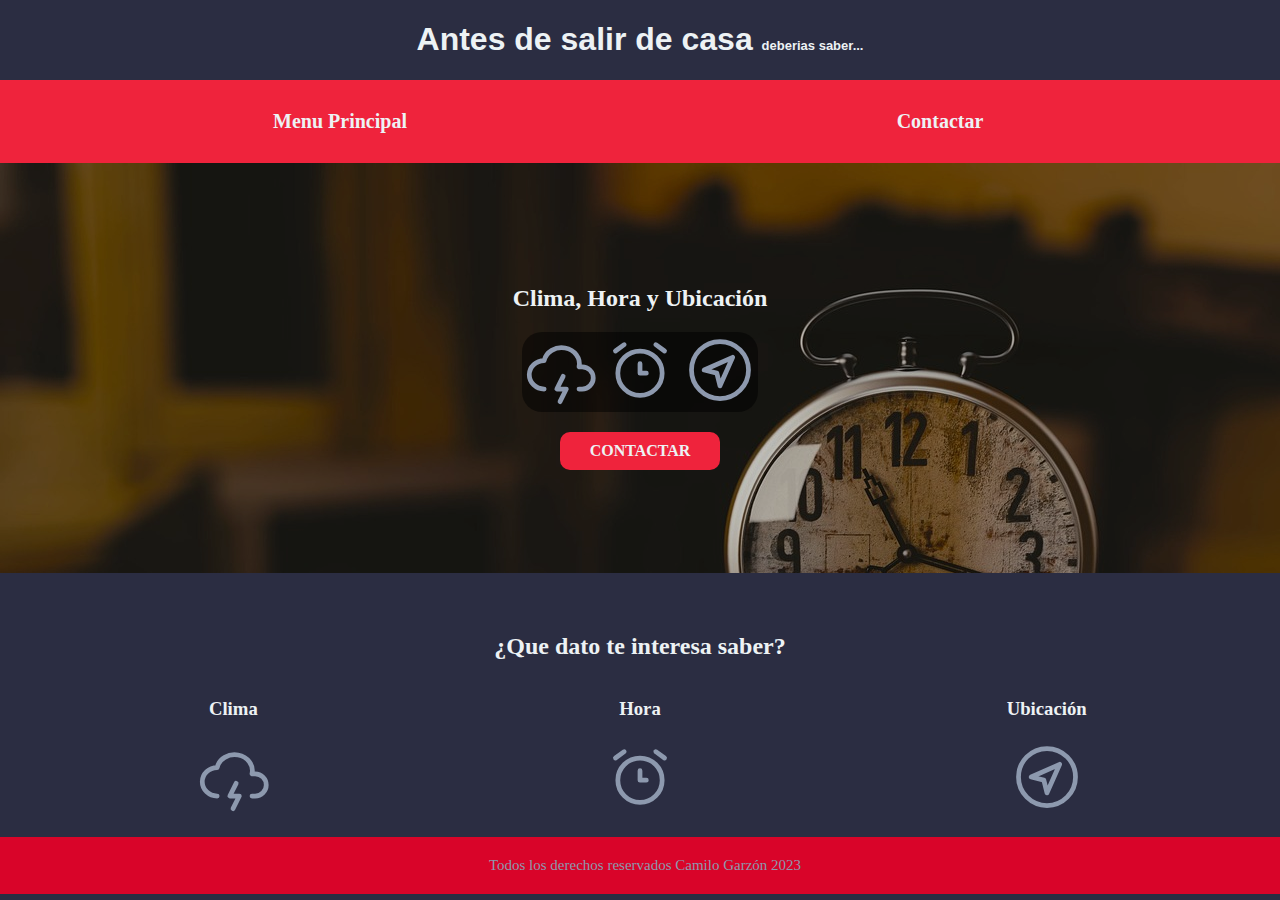
<file: html/index.html>
<!DOCTYPE html>
<html lang="es">

<head>
    <meta charset="UTF-8">
    <meta http-equiv="X-UA-Compatible" content="IE=edge">
    <meta name="viewport" content="width=device-width, initial-scale=1.0">
    <title>Document</title>
    <link rel="stylesheet" href="/sass/style.css">
</head>

<body>

    <!-- Header -->
    <header>
        <h1 class="titulo-fnt">
            Antes de salir de casa <span>deberias saber...</span>
        </h1>
    </header>

    <!-- Nav -->
    <div class="nav-bg">
        <nav class="navegacion-principal contenedor">
            <a href="/html/index.html">Menu Principal</a>
            <a href="/html/contacto.html">Contactar</a>
        </nav>
    </div>

    <!-- section-->
    <section class="hero">
        <div class="contenido-hero">
            <h2>Clima, Hora y Ubicación </h2>

            <div class="iconos">

                <svg xmlns="http://www.w3.org/2000/svg" class="icon icon-tabler icon-tabler-cloud-storm" width="76" height="76" viewBox="0 0 24 24" stroke-width="1.5" stroke="#8d99ae" fill="none" stroke-linecap="round" stroke-linejoin="round">
                <path stroke="none" d="M0 0h24v24H0z" fill="none"/>
                <path d="M7 18a4.6 4.4 0 0 1 0 -9a5 4.5 0 0 1 11 2h1a3.5 3.5 0 0 1 0 7h-1" />
                <polyline points="13 14 11 18 14 18 12 22" />
              </svg>

                <svg xmlns="http://www.w3.org/2000/svg" class="icon icon-tabler icon-tabler-alarm" width="76" height="76" viewBox="0 0 24 24" stroke-width="1.5" stroke="#8d99ae" fill="none" stroke-linecap="round" stroke-linejoin="round">
                <path stroke="none" d="M0 0h24v24H0z" fill="none"/>
                <circle cx="12" cy="13" r="7" />
                <polyline points="12 10 12 13 14 13" />
                <line x1="7" y1="4" x2="4.25" y2="6" />
                <line x1="17" y1="4" x2="19.75" y2="6" />
              </svg>

                <svg xmlns="http://www.w3.org/2000/svg" class="icon icon-tabler icon-tabler-gps" width="76" height="76" viewBox="0 0 24 24" stroke-width="1.5" stroke="#8d99ae" fill="none" stroke-linecap="round" stroke-linejoin="round">
                <path stroke="none" d="M0 0h24v24H0z" fill="none"/>
                <circle cx="12" cy="12" r="9" />
                <path d="M12 17l-1 -4l-4 -1l9 -4z" />
              </svg>
            </div>


            <a class="boton" href="/html/contacto.html">
                 Contactar
            </a>
        </div>
    </section>

    <!-- Main -->
    <main class="contenedor sombra">
        <h2> ¿Que dato te interesa saber?</h2>

        <div class="servicios">

            <section class="servicio">
                <h3>Clima</h3>
                <a href="/html/contenido.html">
                    <svg xmlns="http://www.w3.org/2000/svg" class="icon icon-tabler icon-tabler-cloud-storm" width="76" height="76" viewBox="0 0 24 24" stroke-width="1.5" stroke="#8d99ae" fill="none" stroke-linecap="round" stroke-linejoin="round">
                    <path stroke="none" d="M0 0h24v24H0z" fill="none"/>
                    <path d="M7 18a4.6 4.4 0 0 1 0 -9a5 4.5 0 0 1 11 2h1a3.5 3.5 0 0 1 0 7h-1" />
                    <polyline points="13 14 11 18 14 18 12 22" />
                  </svg>
                </a>
                <p>¿Que te espera el dia de hoy?.
                </p>
            </section>

            <section class="servicio">
                <h3>Hora</h3>
                <a href="/html/contenido.html">
                    <svg xmlns="http://www.w3.org/2000/svg" class="icon icon-tabler icon-tabler-alarm" width="76" height="76" viewBox="0 0 24 24" stroke-width="1.5" stroke="#8d99ae" fill="none" stroke-linecap="round" stroke-linejoin="round">
                    <path stroke="none" d="M0 0h24v24H0z" fill="none"/>
                    <circle cx="12" cy="13" r="7" />
                    <polyline points="12 10 12 13 14 13" />
                    <line x1="7" y1="4" x2="4.25" y2="6" />
                    <line x1="17" y1="4" x2="19.75" y2="6" />
                  </svg>
                </a>
                <p>La hora del mundo.
                </p>
            </section>

            <section class="servicio">
                <h3>Ubicación</h3>
                <a href="/html/contenido.html">
                    <svg xmlns="http://www.w3.org/2000/svg" class="icon icon-tabler icon-tabler-gps" width="76" height="76" viewBox="0 0 24 24" stroke-width="1.5" stroke="#8d99ae" fill="none" stroke-linecap="round" stroke-linejoin="round">
                    <path stroke="none" d="M0 0h24v24H0z" fill="none"/>
                    <circle cx="12" cy="12" r="9" />
                    <path d="M12 17l-1 -4l-4 -1l9 -4z" />
                  </svg>
                </a>
                <p>Descubre en qué lugar del mapa.
                </p>
            </section>
        </div>

    </main>
    <!-- Footer -->

    <footer class="copyright">
        <p> Todos los derechos reservados Camilo Garzón 2023</p>
    </footer>
</body>

</html>
</file>
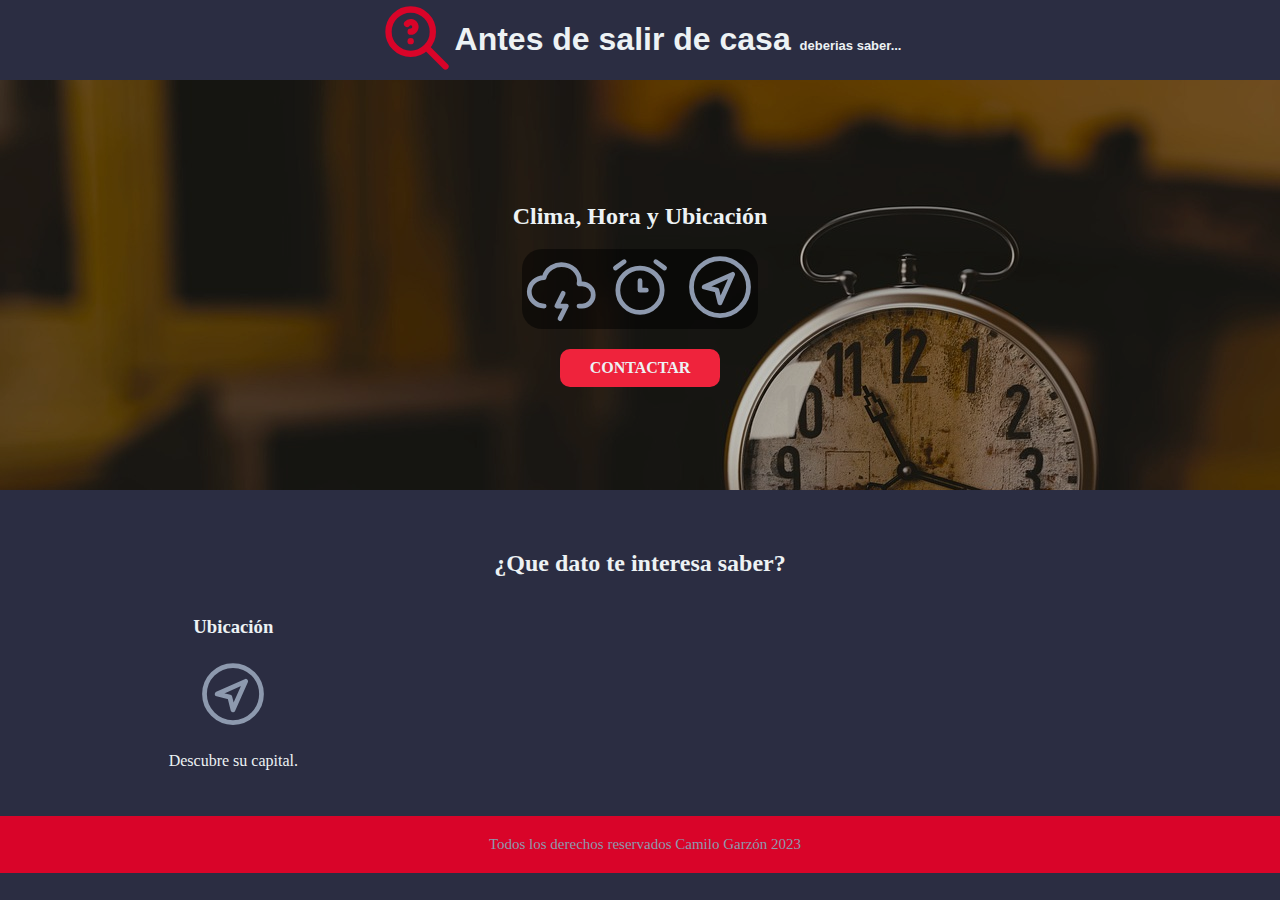
<file: html/capitales.html>
<!DOCTYPE html>
<html lang="es">

<head>
    <meta charset="UTF-8">
    <meta http-equiv="X-UA-Compatible" content="IE=edge">
    <meta name="viewport" content="width=device-width, initial-scale=1.0">
    <title>Document</title>
    <link rel="stylesheet" href="/sass/style.css">
</head>

<body>

    <!-- Header -->
    <header>
        <div class="encabezado">
            <div>
                <a href="/html/index.html">
                    <svg xmlns="http://www.w3.org/2000/svg" class="icon icon-tabler icon-tabler-zoom-question" width="76" height="76" viewBox="0 0 24 24" stroke-width="2" stroke="#d90429" fill="none" stroke-linecap="round" stroke-linejoin="round">
                        <path stroke="none" d="M0 0h24v24H0z" fill="none"/>
                        <circle cx="10" cy="10" r="7" />
                        <path d="M21 21l-6 -6" />
                        <line x1="10" y1="13" x2="10" y2="13.01" />
                        <path d="M10 10a1.5 1.5 0 1 0 -1.14 -2.474" />
                    </svg>
                </a>
            </div>
            <div>
                <h1 class="titulo-fnt">
                    Antes de salir de casa <span>deberias saber...</span>
                </h1>
            </div>
        </div>
    </header>


    <!-- section-->
    <section class="hero">
        <div class="contenido-hero">
            <h2>Clima, Hora y Ubicación </h2>

            <div class="iconos">

                <svg xmlns="http://www.w3.org/2000/svg" class="icon icon-tabler icon-tabler-cloud-storm" width="76" height="76" viewBox="0 0 24 24" stroke-width="1.5" stroke="#8d99ae" fill="none" stroke-linecap="round" stroke-linejoin="round">
                <path stroke="none" d="M0 0h24v24H0z" fill="none"/>
                <path d="M7 18a4.6 4.4 0 0 1 0 -9a5 4.5 0 0 1 11 2h1a3.5 3.5 0 0 1 0 7h-1" />
                <polyline points="13 14 11 18 14 18 12 22" />
              </svg>

                <svg xmlns="http://www.w3.org/2000/svg" class="icon icon-tabler icon-tabler-alarm" width="76" height="76" viewBox="0 0 24 24" stroke-width="1.5" stroke="#8d99ae" fill="none" stroke-linecap="round" stroke-linejoin="round">
                <path stroke="none" d="M0 0h24v24H0z" fill="none"/>
                <circle cx="12" cy="13" r="7" />
                <polyline points="12 10 12 13 14 13" />
                <line x1="7" y1="4" x2="4.25" y2="6" />
                <line x1="17" y1="4" x2="19.75" y2="6" />
              </svg>

                <svg xmlns="http://www.w3.org/2000/svg" class="icon icon-tabler icon-tabler-gps" width="76" height="76" viewBox="0 0 24 24" stroke-width="1.5" stroke="#8d99ae" fill="none" stroke-linecap="round" stroke-linejoin="round">
                <path stroke="none" d="M0 0h24v24H0z" fill="none"/>
                <circle cx="12" cy="12" r="9" />
                <path d="M12 17l-1 -4l-4 -1l9 -4z" />
              </svg>
            </div>


            <a class="boton" href="/html/contacto.html">
                 Contactar
            </a>
        </div>
    </section>

    <!-- Main -->
    <main class="contenedor sombra">
        <h2> ¿Que dato te interesa saber?</h2>

        <div class="servicios">

            <section class="servicio">
                <h3>Ubicación</h3>
                <a href="/html/contenido.html">
                    <svg xmlns="http://www.w3.org/2000/svg" class="icon icon-tabler icon-tabler-gps" width="76" height="76" viewBox="0 0 24 24" stroke-width="1.5" stroke="#8d99ae" fill="none" stroke-linecap="round" stroke-linejoin="round">
                    <path stroke="none" d="M0 0h24v24H0z" fill="none"/>
                    <circle cx="12" cy="12" r="9" />
                    <path d="M12 17l-1 -4l-4 -1l9 -4z" />
                  </svg>
                </a>
                <p>Descubre su capital.
                </p>
            </section>
        </div>

    </main>
    <!-- Footer -->

    <footer class="copyright">
        <p> Todos los derechos reservados Camilo Garzón 2023</p>
    </footer>
</body>

</html>
</file>
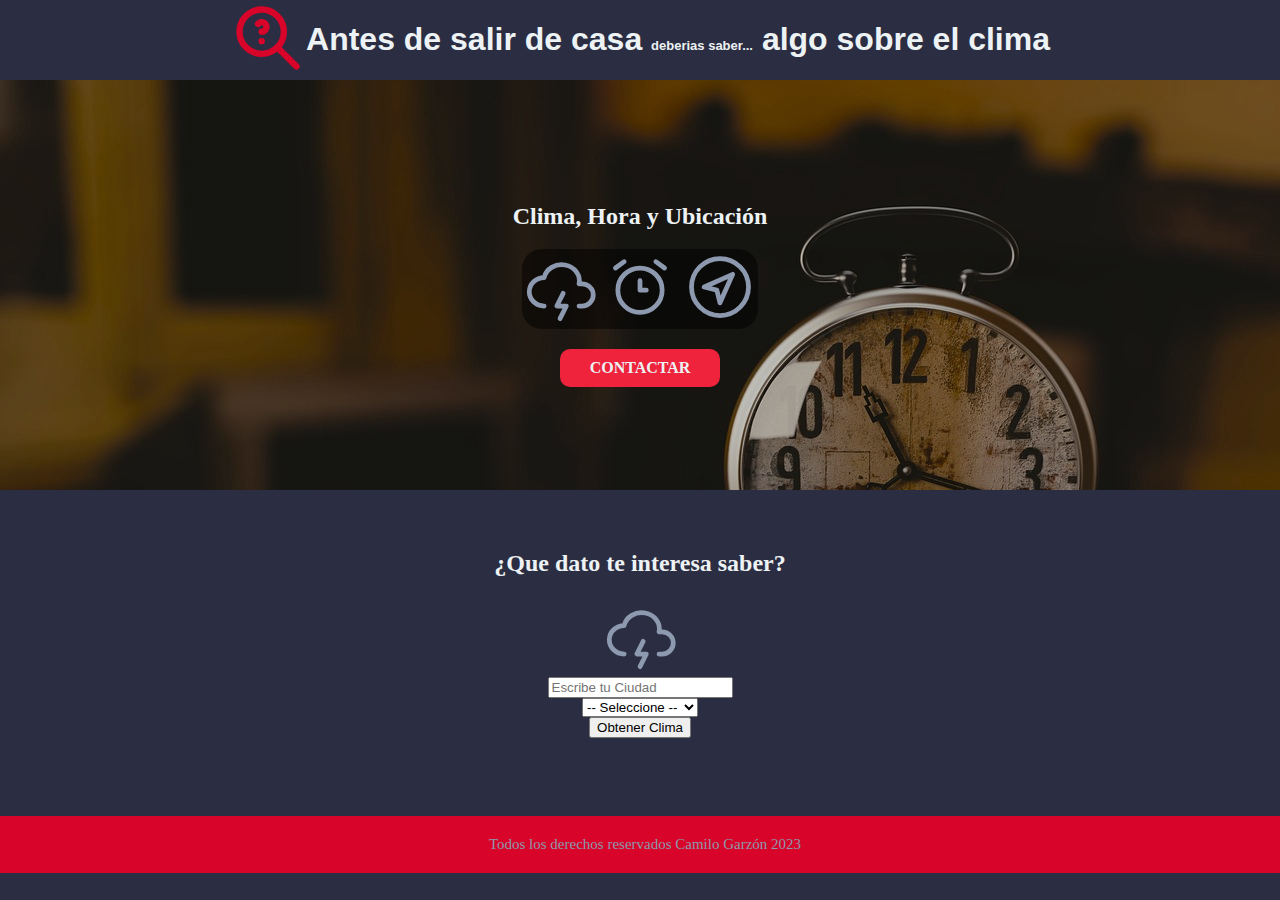
<file: html/clima.html>
<!DOCTYPE html>
<html lang="es">

<head>
    <meta charset="UTF-8">
    <meta http-equiv="X-UA-Compatible" content="IE=edge">
    <meta name="viewport" content="width=device-width, initial-scale=1.0">
    <title>Document</title>
    <link rel="stylesheet" href="/sass/style.css">
</head>

<body>

    <!-- Header -->
    <header>
        <div class="encabezado">
            <div>
                <a href="/html/index.html">
                    <svg xmlns="http://www.w3.org/2000/svg" class="icon icon-tabler icon-tabler-zoom-question" width="76" height="76" viewBox="0 0 24 24" stroke-width="2" stroke="#d90429" fill="none" stroke-linecap="round" stroke-linejoin="round">
                        <path stroke="none" d="M0 0h24v24H0z" fill="none"/>
                        <circle cx="10" cy="10" r="7" />
                        <path d="M21 21l-6 -6" />
                        <line x1="10" y1="13" x2="10" y2="13.01" />
                        <path d="M10 10a1.5 1.5 0 1 0 -1.14 -2.474" />
                    </svg>
                </a>
            </div>
            <div>
                <h1 class="titulo-fnt">
                    Antes de salir de casa <span>deberias saber...</span> algo sobre el clima
                </h1>
            </div>
        </div>
    </header>


    <!-- section-->
    <section class="hero">
        <div class="contenido-hero">
            <h2>Clima, Hora y Ubicación </h2>

            <div class="iconos">

                <svg xmlns="http://www.w3.org/2000/svg" class="icon icon-tabler icon-tabler-cloud-storm" width="76" height="76" viewBox="0 0 24 24" stroke-width="1.5" stroke="#8d99ae" fill="none" stroke-linecap="round" stroke-linejoin="round">
                <path stroke="none" d="M0 0h24v24H0z" fill="none"/>
                <path d="M7 18a4.6 4.4 0 0 1 0 -9a5 4.5 0 0 1 11 2h1a3.5 3.5 0 0 1 0 7h-1" />
                <polyline points="13 14 11 18 14 18 12 22" />
              </svg>

                <svg xmlns="http://www.w3.org/2000/svg" class="icon icon-tabler icon-tabler-alarm" width="76" height="76" viewBox="0 0 24 24" stroke-width="1.5" stroke="#8d99ae" fill="none" stroke-linecap="round" stroke-linejoin="round">
                <path stroke="none" d="M0 0h24v24H0z" fill="none"/>
                <circle cx="12" cy="13" r="7" />
                <polyline points="12 10 12 13 14 13" />
                <line x1="7" y1="4" x2="4.25" y2="6" />
                <line x1="17" y1="4" x2="19.75" y2="6" />
              </svg>

                <svg xmlns="http://www.w3.org/2000/svg" class="icon icon-tabler icon-tabler-gps" width="76" height="76" viewBox="0 0 24 24" stroke-width="1.5" stroke="#8d99ae" fill="none" stroke-linecap="round" stroke-linejoin="round">
                <path stroke="none" d="M0 0h24v24H0z" fill="none"/>
                <circle cx="12" cy="12" r="9" />
                <path d="M12 17l-1 -4l-4 -1l9 -4z" />
              </svg>
            </div>


            <a class="boton" href="/html/contacto.html">
                 Contactar
            </a>
        </div>
    </section>

    <!-- Main -->
    <main class="contenedor sombra">
        <h2> ¿Que dato te interesa saber?</h2>
    <div class="servicios-caja">
            <div class="servicios-caja">
                <svg xmlns="http://www.w3.org/2000/svg" class="icon icon-tabler icon-tabler-cloud-storm" width="76" height="76" viewBox="0 0 24 24" stroke-width="1.5" stroke="#8d99ae" fill="none" stroke-linecap="round" stroke-linejoin="round">
                    <path stroke="none" d="M0 0h24v24H0z" fill="none"/>
                    <path d="M7 18a4.6 4.4 0 0 1 0 -9a5 4.5 0 0 1 11 2h1a3.5 3.5 0 0 1 0 7h-1" />
                    <polyline points="13 14 11 18 14 18 12 22" />
                </svg>
            </div>

            <div>
                <form id="formulario" class="mt-10 " action="#" method="POST">
                    <div class="mt-5">
                        <input 
                            type="text" 
                            name="ciudad"
                            id="ciudad"
                            placeholder="Escribe tu Ciudad"
                            class="w-full p-2 rounded"
                        />
                    </div>
                    <div class="mt-5">
                        <select 
                            class="block appearance-none w-full bg-gray-200 border border-gray-200 text-gray-700 py-3 px-4 pr-8 rounded leading-tight focus:outline-none focus:bg-white focus:border-gray-500" 
                            id="pais"
                        >
                            <option disabled selected value="">-- Seleccione --</option>
                            <option value="AR">Argentina</option>
                            <option value="CO">Colombia</option>
                            <option value="CR">Costa Rica</option>
                            <option value="ES">España</option>
                            <option value="US">Estados Unidos</option>
                            <option value="MX">México</option>
                            <option value="PE">Perú</option>
                        </select>
                    </div>

                    <input 
                        type="submit"
                        class="mt-5 w-full bg-yellow-500 p-3  uppercase font-bold cursor-pointer rounded"
                        value="Obtener Clima"
                    />

                </form>
            </div>
            <div id="resultado"></div>
        </div>
    </main>
    <!-- Footer -->

    <footer class="copyright">
        <p> Todos los derechos reservados Camilo Garzón 2023</p>
    </footer>
</body>

</html>
</file>
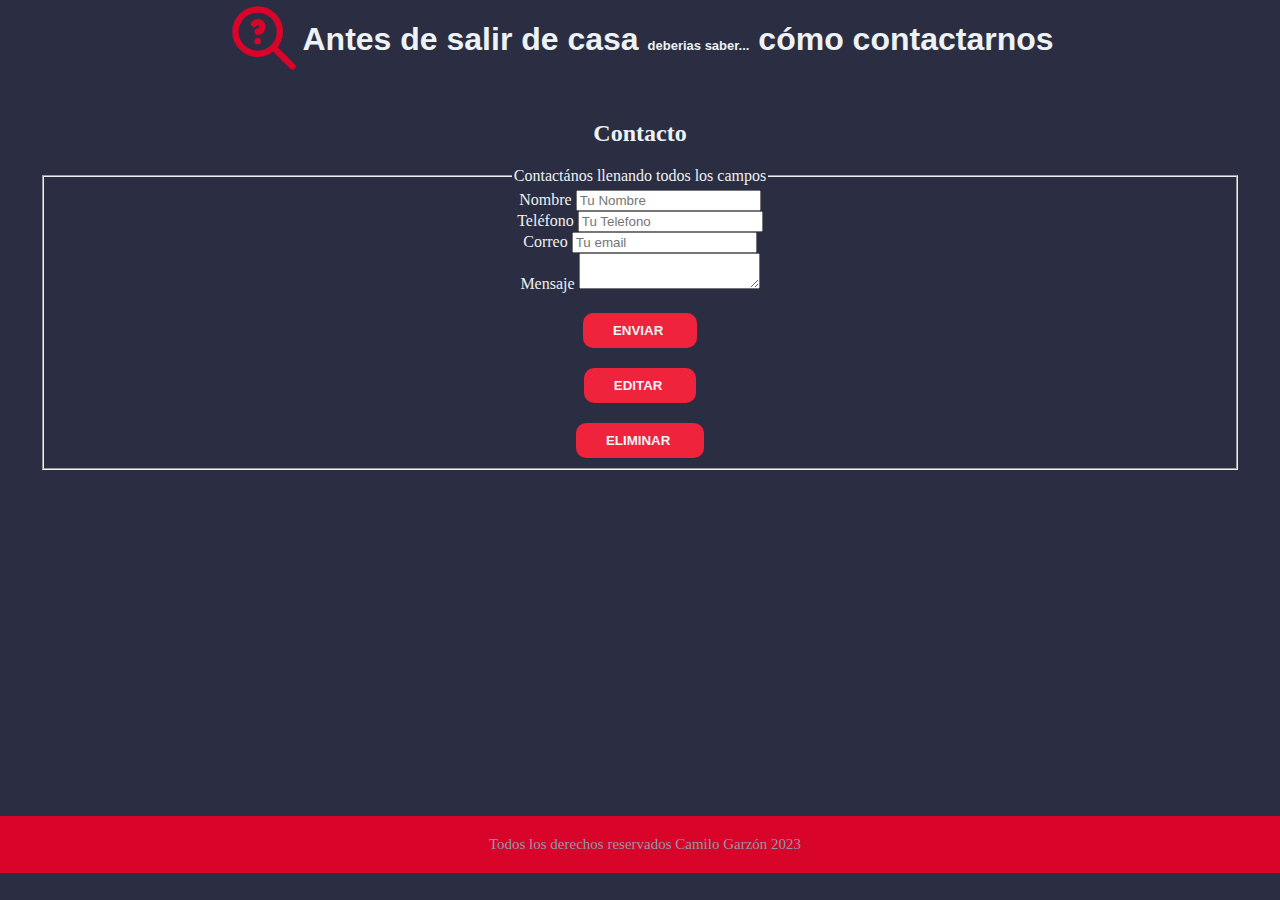
<file: html/contacto.html>
<!DOCTYPE html>
<html lang="es">

<head>
    <meta charset="UTF-8">
    <meta http-equiv="X-UA-Compatible" content="IE=edge">
    <meta name="viewport" content="width=device-width, initial-scale=1.0">
    <title>Document</title>
    <link rel="stylesheet" href="/sass/style.css">
</head>

<body>

    <!-- Header -->
    <header>
        <div class="encabezado">
            <div>
                <a href="/html/index.html">
                    <svg xmlns="http://www.w3.org/2000/svg" class="icon icon-tabler icon-tabler-zoom-question" width="76" height="76" viewBox="0 0 24 24" stroke-width="2" stroke="#d90429" fill="none" stroke-linecap="round" stroke-linejoin="round">
                        <path stroke="none" d="M0 0h24v24H0z" fill="none"/>
                        <circle cx="10" cy="10" r="7" />
                        <path d="M21 21l-6 -6" />
                        <line x1="10" y1="13" x2="10" y2="13.01" />
                        <path d="M10 10a1.5 1.5 0 1 0 -1.14 -2.474" />
                    </svg>
                </a>
            </div>
            <div>
                <h1 class="titulo-fnt">
                    Antes de salir de casa <span>deberias saber...</span> cómo contactarnos
                </h1>
            </div>
        </div>
    </header>

    <!-- Main -->
    <main class="contenedor sombra">

        <section>
            <h2>Contacto</h2>

            <form class="formulario">
                <fieldset>
                    <legend>Contactános llenando todos los campos</legend>
                    <div class="contenedor-campos">
                        <div class="campo">
                            <label>Nombre</label>
                            <input class="input-text" type="text " placeholder="Tu Nombre ">
                        </div>


                        <div class="campo">
                            <label>Teléfono</label>
                            <input class="input-text" type="tel " placeholder="Tu Telefono ">
                        </div>

                        <div class="campo">
                            <label>Correo</label>
                            <input class="input-text" type="email " placeholder="Tu email ">
                        </div>


                        <div class="campo">
                            <label>Mensaje</label>
                            <textarea class="input-text"></textarea>
                        </div>
                    </div>
                    <div class="btn-formulario">
                        <div class="enviar-btn">
                            <input class="boton w-sm-100" type="submit" value="Enviar ">
                        </div>
                        <div class="editar-btn">
                            <input class="boton w-sm-100" type="submit" value="Editar ">
                        </div>
                        <div class="eliminar-btn">
                            <input class="boton w-sm-100" type="submit" value="Eliminar ">
                        </div>
                    </div>

                </fieldset>
            </form>
        </section>

    </main>
    <!-- Footer -->

    <footer class="copyright">
        <p> Todos los derechos reservados Camilo Garzón 2023</p>
    </footer>
</body>

</html>
</file>
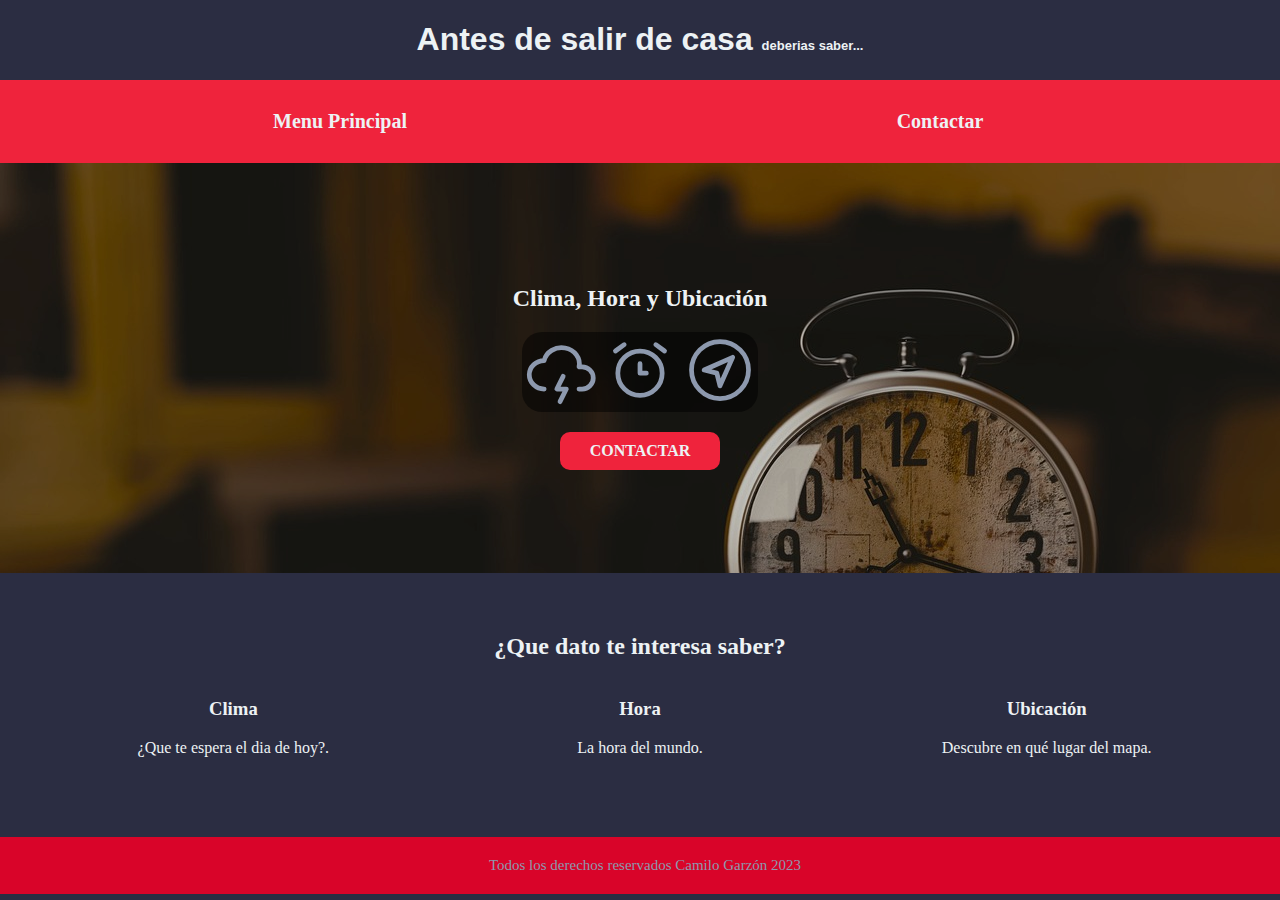
<file: html/contenido.html>
<!DOCTYPE html>
<html lang="es">

<head>
    <meta charset="UTF-8">
    <meta http-equiv="X-UA-Compatible" content="IE=edge">
    <meta name="viewport" content="width=device-width, initial-scale=1.0">
    <title>Document</title>
    <link rel="stylesheet" href="/sass/style.css">
</head>

<body>

    <!-- Header -->
    <header>
        <h1 class="titulo-fnt">
            Antes de salir de casa <span>deberias saber...</span>
        </h1>
    </header>

    <!-- Nav -->
    <div class="nav-bg">
        <nav class="navegacion-principal contenedor">
            <a href="/html/index.html">Menu Principal</a>
            <a href="/html/contacto.html">Contactar</a>
        </nav>
    </div>

    <!-- section-->
    <section class="hero">
        <div class="contenido-hero">
            <h2>Clima, Hora y Ubicación </h2>

            <div class="iconos">

                <svg xmlns="http://www.w3.org/2000/svg" class="icon icon-tabler icon-tabler-cloud-storm" width="76" height="76" viewBox="0 0 24 24" stroke-width="1.5" stroke="#8d99ae" fill="none" stroke-linecap="round" stroke-linejoin="round">
                <path stroke="none" d="M0 0h24v24H0z" fill="none"/>
                <path d="M7 18a4.6 4.4 0 0 1 0 -9a5 4.5 0 0 1 11 2h1a3.5 3.5 0 0 1 0 7h-1" />
                <polyline points="13 14 11 18 14 18 12 22" />
              </svg>

                <svg xmlns="http://www.w3.org/2000/svg" class="icon icon-tabler icon-tabler-alarm" width="76" height="76" viewBox="0 0 24 24" stroke-width="1.5" stroke="#8d99ae" fill="none" stroke-linecap="round" stroke-linejoin="round">
                <path stroke="none" d="M0 0h24v24H0z" fill="none"/>
                <circle cx="12" cy="13" r="7" />
                <polyline points="12 10 12 13 14 13" />
                <line x1="7" y1="4" x2="4.25" y2="6" />
                <line x1="17" y1="4" x2="19.75" y2="6" />
              </svg>

                <svg xmlns="http://www.w3.org/2000/svg" class="icon icon-tabler icon-tabler-gps" width="76" height="76" viewBox="0 0 24 24" stroke-width="1.5" stroke="#8d99ae" fill="none" stroke-linecap="round" stroke-linejoin="round">
                <path stroke="none" d="M0 0h24v24H0z" fill="none"/>
                <circle cx="12" cy="12" r="9" />
                <path d="M12 17l-1 -4l-4 -1l9 -4z" />
              </svg>
            </div>


            <a class="boton" href="#">
                 Contactar
            </a>
        </div>
    </section>

    <!-- Main -->
    <main class="contenedor sombra">
        <h2> ¿Que dato te interesa saber?</h2>

        <div class="servicios">

            <section class="servicio">
                <h3>Clima</h3>
                <p>¿Que te espera el dia de hoy?.
                </p>
            </section>

            <section class="servicio">
                <h3>Hora</h3>
                <p>La hora del mundo.
                </p>
            </section>

            <section class="servicio">
                <h3>Ubicación</h3>
                <p>Descubre en qué lugar del mapa.
                </p>
            </section>
        </div>

    </main>
    <!-- Footer -->

    <footer class="copyright">
        <p> Todos los derechos reservados Camilo Garzón 2023</p>
    </footer>
</body>

</html>
</file>
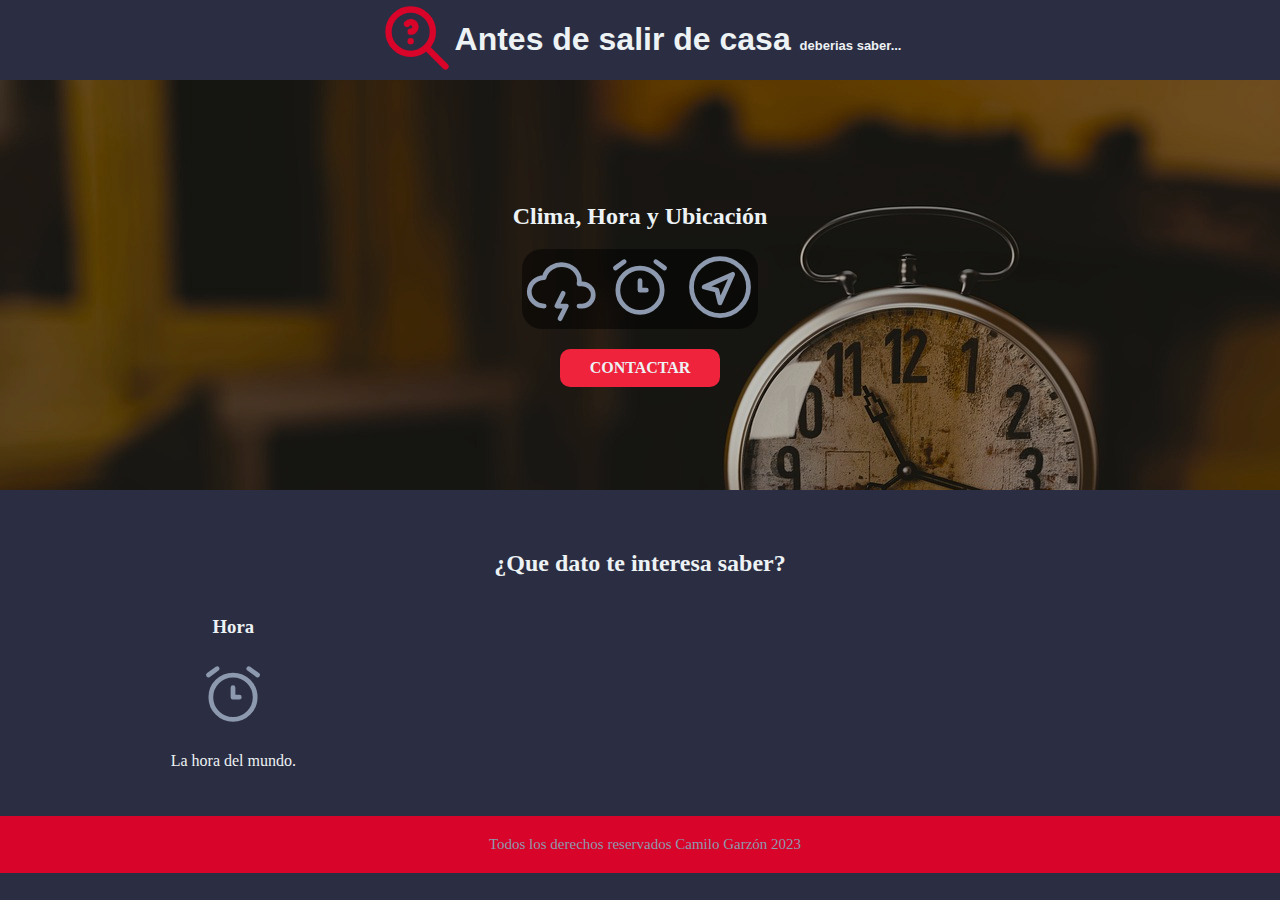
<file: html/hora.html>
<!DOCTYPE html>
<html lang="es">

<head>
    <meta charset="UTF-8">
    <meta http-equiv="X-UA-Compatible" content="IE=edge">
    <meta name="viewport" content="width=device-width, initial-scale=1.0">
    <title>Document</title>
    <link rel="stylesheet" href="/sass/style.css">
</head>

<body>

    <!-- Header -->
    <header>
        <div class="encabezado">
            <div>
                <a href="/html/index.html">
                    <svg xmlns="http://www.w3.org/2000/svg" class="icon icon-tabler icon-tabler-zoom-question" width="76" height="76" viewBox="0 0 24 24" stroke-width="2" stroke="#d90429" fill="none" stroke-linecap="round" stroke-linejoin="round">
                        <path stroke="none" d="M0 0h24v24H0z" fill="none"/>
                        <circle cx="10" cy="10" r="7" />
                        <path d="M21 21l-6 -6" />
                        <line x1="10" y1="13" x2="10" y2="13.01" />
                        <path d="M10 10a1.5 1.5 0 1 0 -1.14 -2.474" />
                    </svg>
                </a>
            </div>
            <div>
                <h1 class="titulo-fnt">
                    Antes de salir de casa <span>deberias saber...</span>
                </h1>
            </div>
        </div>
    </header>


    <!-- section-->
    <section class="hero">
        <div class="contenido-hero">
            <h2>Clima, Hora y Ubicación </h2>

            <div class="iconos">

                <svg xmlns="http://www.w3.org/2000/svg" class="icon icon-tabler icon-tabler-cloud-storm" width="76" height="76" viewBox="0 0 24 24" stroke-width="1.5" stroke="#8d99ae" fill="none" stroke-linecap="round" stroke-linejoin="round">
                <path stroke="none" d="M0 0h24v24H0z" fill="none"/>
                <path d="M7 18a4.6 4.4 0 0 1 0 -9a5 4.5 0 0 1 11 2h1a3.5 3.5 0 0 1 0 7h-1" />
                <polyline points="13 14 11 18 14 18 12 22" />
              </svg>

                <svg xmlns="http://www.w3.org/2000/svg" class="icon icon-tabler icon-tabler-alarm" width="76" height="76" viewBox="0 0 24 24" stroke-width="1.5" stroke="#8d99ae" fill="none" stroke-linecap="round" stroke-linejoin="round">
                <path stroke="none" d="M0 0h24v24H0z" fill="none"/>
                <circle cx="12" cy="13" r="7" />
                <polyline points="12 10 12 13 14 13" />
                <line x1="7" y1="4" x2="4.25" y2="6" />
                <line x1="17" y1="4" x2="19.75" y2="6" />
              </svg>

                <svg xmlns="http://www.w3.org/2000/svg" class="icon icon-tabler icon-tabler-gps" width="76" height="76" viewBox="0 0 24 24" stroke-width="1.5" stroke="#8d99ae" fill="none" stroke-linecap="round" stroke-linejoin="round">
                <path stroke="none" d="M0 0h24v24H0z" fill="none"/>
                <circle cx="12" cy="12" r="9" />
                <path d="M12 17l-1 -4l-4 -1l9 -4z" />
              </svg>
            </div>


            <a class="boton" href="/html/contacto.html">
                 Contactar
            </a>
        </div>
    </section>

    <!-- Main -->
    <main class="contenedor sombra">
        <h2> ¿Que dato te interesa saber?</h2>

        <div class="servicios">

            <section class="servicio">
                <h3>Hora</h3>
                <a href="/html/contenido.html">
                    <svg xmlns="http://www.w3.org/2000/svg" class="icon icon-tabler icon-tabler-alarm" width="76" height="76" viewBox="0 0 24 24" stroke-width="1.5" stroke="#8d99ae" fill="none" stroke-linecap="round" stroke-linejoin="round">
                    <path stroke="none" d="M0 0h24v24H0z" fill="none"/>
                    <circle cx="12" cy="13" r="7" />
                    <polyline points="12 10 12 13 14 13" />
                    <line x1="7" y1="4" x2="4.25" y2="6" />
                    <line x1="17" y1="4" x2="19.75" y2="6" />
                  </svg>
                </a>
                <p>La hora del mundo.
                </p>
            </section>

        </div>

    </main>
    <!-- Footer -->

    <footer class="copyright">
        <p> Todos los derechos reservados Camilo Garzón 2023</p>
    </footer>
</body>

</html>
</file>
<file: sass/style.css>
body {
  background-color: #2b2d42;
  font-family: Verdana;
  text-align: center;
  color: #edf2f4;
  width: 100%;
  margin: 0;
  position: relative;
  min-height: 97vh;
}

.encabezado {
  display: flex;
  flex-direction: row;
  justify-content: center;
}

.titulo-fnt {
  color: #edf2f4;
  font-family: Arial;
  text-align: center;
}

.titulo-fnt span {
  font-size: small;
}

.nav-bg {
  background-color: #ef233c;
}

.navegacion-principal {
  display: flex;
  flex-direction: column;
  align-items: center;
}
@media screen and (min-width: 480px) {
  .navegacion-principal {
    flex-direction: row;
    justify-content: space-between;
  }
}

.navegacion-principal a {
  display: block;
  text-align: center;
  color: #edf2f4;
  text-decoration: none;
  font-size: 20px;
  font-weight: 700;
  padding: 10px;
  width: 100%;
  border-radius: 20px;
}

.navegacion-principal a:hover {
  color: #8d99ae;
  transition: 0.5s;
}

.hero {
  background-image: url(/img/hero_2.jpg);
  background-repeat: no-repeat;
  background-size: cover;
  height: 410px;
  position: relative;
  margin-bottom: 20px;
  color: #edf2f4;
}

.contenido-hero {
  position: absolute;
  background-color: rgba(0, 0, 0, 0.25);
  width: 100%;
  height: 100%;
  display: flex;
  flex-direction: column;
  align-items: center;
  justify-content: center;
}

.iconos {
  background-color: rgba(0, 0, 0, 0.5);
  border-radius: 20px;
}

.boton {
  text-decoration: none;
  color: #edf2f4;
  background-color: #ef233c;
  padding: 10px 30px;
  border-radius: 10px;
  font-weight: bold;
  text-transform: uppercase;
  border: none;
  margin-top: 20px;
  overflow: hidden;
  transition: 0.5;
}

.boton:hover {
  cursor: pointer;
  background: #d90429;
  box-shadow: 0 0 10px #d90429, 0 0 30px #d90429, 0 0 50px #d90429, 0 0 70px #d90429;
  transition: 0.2s;
}

.servicios {
  display: flex;
  flex-direction: column;
  align-items: center;
}
@media screen and (min-width: 768px) {
  .servicios {
    display: grid;
    grid-template-columns: repeat(3, 1fr);
    -moz-column-gap: 20px;
         column-gap: 20px;
  }
}

servicios-caja {
  display: flex;
  flex-direction: row;
  align-items: center;
}

.contenedor {
  max-width: 1200px;
  margin: 0 auto;
  padding: 20px;
  border-radius: 2%;
}

.copyright {
  text-align: center;
  background-color: #d90429;
  font-size: 15px;
  color: #8d99ae;
  padding: 5px;
  width: 100%;
  position: absolute;
  bottom: 0;
}/*# sourceMappingURL=style.css.map */
</file>
